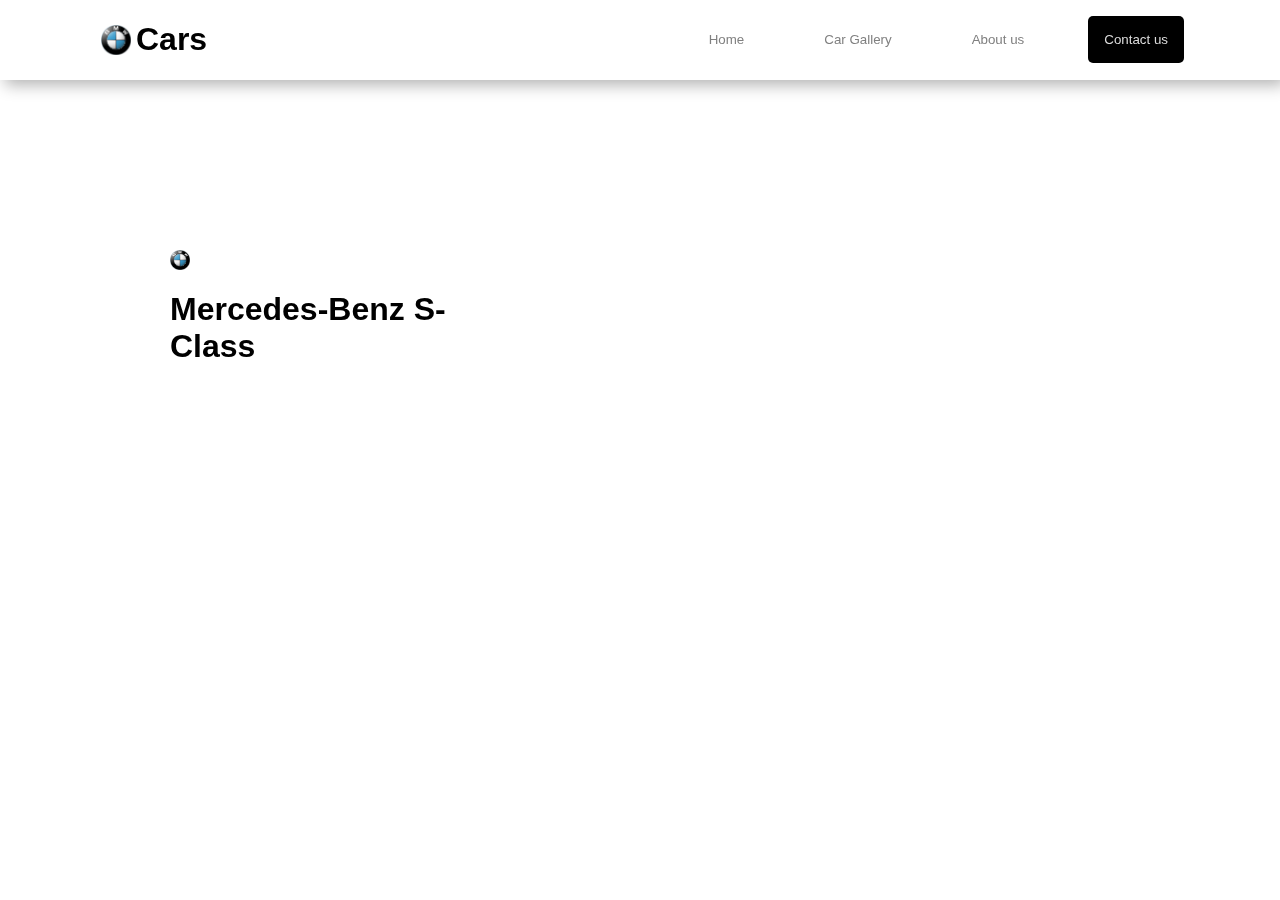
<file: about.html>
<!DOCTYPE html>
<html lang="en">
<head>
    <meta charset="UTF-8">
    <meta name="viewport" content="width=device-width, initial-scale=1.0">
    <link rel="stylesheet" href="../css/style.css">
    <title>About Us</title>
    <style>
        /* body{
            background-image: url(https://www.bmw.com/content/dam/bmw/marketBMWCOM/bmw_com/categories/automotive-life/bmwapp-wallpaper/bawp-01-stage-hd.jpg?imwidth=1440);
        } */
        .about-container {
            display: flex;
            
            font-family: 'Gill Sans', 'Gill Sans MT', Calibri, 'Trebuchet MS', sans-serif;
            flex-direction: column;
            width: 300px;
            margin: 150px;
            padding: 20px;
            color: white;
        }
        .about-container img{
            display: flex;
            justify-content: center;
            
            align-items: center;
            width: 20px;
            height: 20px;

        }
        /* .container{
            width: 100px;
            background-size: cover;
            background-position: center;
            background-repeat: no-repeat;
        }
        .container img{
            width: 3000px;
            height: 100vh;
            object-fit: cover;
        } */
    </style>
</head>
<body>
   <nav class="navbar">
        <div class="nav-left">
            <img src="../assets/bmw-logo.png" alt="">
            <h1 style="font-family: 'Gill Sans', 'Gill Sans MT', Calibri, 'Trebuchet MS', sans-serif;">Cars</h1>
        </div>
        <div class="nav-right">
            <button onclick="location.href='./index.html'">Home</button>
            <button onclick="location.href='./gallery.html'">Car Gallery</button>
            <!-- <button onclick="location.href='./window.html'">Windows</button> -->
            <button onclick="location.href='./about.html'">About us</button>
            <button id="black-button"  onclick="location.href='./contact.html'">Contact us</button>
        </div>
             </nav>

             
        <div class="about-container">
            <div class="img">
                <img src="../assets/bmw-logo.png" alt="">
            </div>
            <div>
                <h1>Mercedes-Benz S-Class</h1>
                <p>A symbol of elegance and innovation, the S-Class offers unmatched comfort and cutting-edge technology.It delivers a smooth, quiet ride with a lavish interior that redefines luxury.</p>
                
            </div>
            <!-- <div>
                <img src="../assets/mercedes.jpg" alt="">
            </div> -->
        </div>
   

      
        <!-- <video autoplay loop muted playsinline id="bg-video">
  <source src="https://www.bmw.com/content/dam/bmw/marketBMWCOM/bmw_com/categories/freude/light/light-01-stage-hd.mp4" type="video/mp4">
 
</video> -->

        <video autoplay loop muted playsinline id="bg-video">
  <source src="https://www.bmw.com/video/is/content/BMW/bmwcom/bmw_com/category/Automotive%20Life/ehack/eh-01-stage-hd2.mp4" type="video/mp4">
 
</video>

<style>
  #bg-video {
    position: fixed;
    top: 0;
    left: 0;
    min-width: 100vw;
    min-height: 100vh;
    object-fit: cover;
    z-index: -1; /* So content stays on top */
  } 
</style>
</body>
</html>
</file>
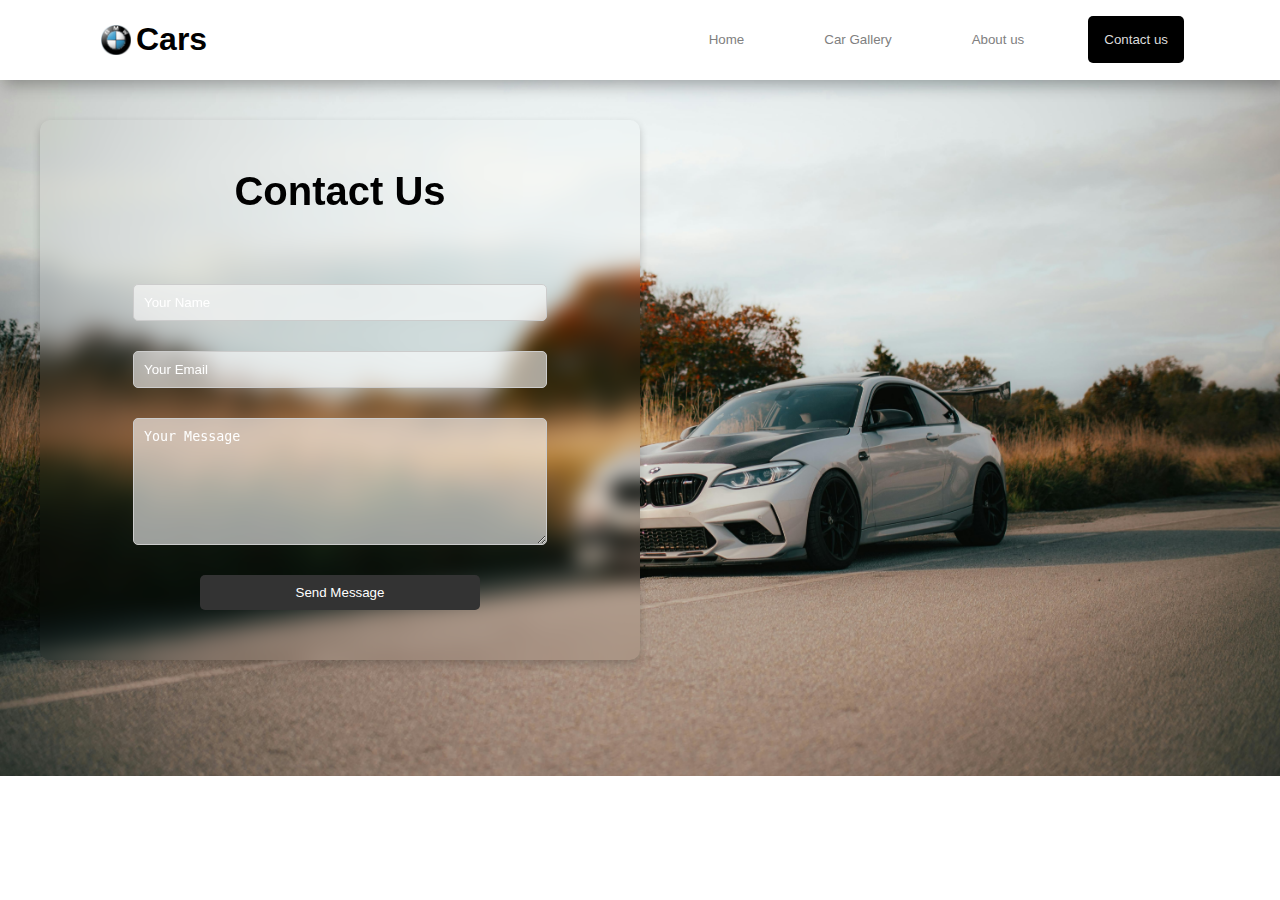
<file: contact.html>
<!DOCTYPE html>
<html lang="en">
<head>
    <meta charset="UTF-8">
    <meta name="viewport" content="width=device-width, initial-scale=1.0">
    <link rel="stylesheet" href="../css/style.css">
    <title>Contact | My Website</title>
    <style>
        body {
            background-image: url(../assets/bmw-bg1.jpg);
            background-size: cover;
            background-position: center;
            background-repeat: no-repeat;
        }
        .contact-container {
            
           width: 600px;
           margin: 40px;
           background-color: transparent;
          
        }
        .contact {
          backdrop-filter: blur(10px);

            padding: 20px;
            height: 500px;
            border-radius: 10px;
            box-shadow: 0 4px 8px rgba(0, 0, 0, 0.2);
        }
        .contact h1 {
            text-align: center;
            margin-top: 29px;
            margin-bottom: 20px;
            font-family: 'Gill Sans', 'Gill Sans MT', Calibri, 'Trebuchet MS', sans-serif;
        }
        .contact-form {
            display: flex;
            flex-direction: column;
            align-items: center;
            margin-top: 70px;
            border-radius: 12px;
        }
        .contact-form input,
        .contact-form textarea {
            width: 70%;
            padding: 10px;
            align-items: center;
            margin-bottom: 30px;
            background-color: rgba(255, 255, 255, 0.592);

            
            border-radius: 5px;
            border: 1px solid #ccc;
        }
        .contact-form textarea{
            
        }
        .ph::placeholder {
  color: rgb(255, 255, 255);
  opacity: 78; /* Firefox */
}
        
        .contact-form button {
            width: 50%;
            display: flex;
            align-items: center;
            justify-content: center;
            padding: 10px;
            background-color: #333;
            color: white;
            border: none;
            border-radius: 5px;
            cursor: pointer;
        }
    </style>
</head>
<body>
    <nav class="navbar">
        <div class="nav-left">
            <img src="../assets/bmw-logo.png" alt="">
            <h1 style="font-family: 'Gill Sans', 'Gill Sans MT', Calibri, 'Trebuchet MS', sans-serif;">Cars</h1>
        </div>
        <div class="nav-right">
            <button onclick="location.href='./index.html'">Home</button>
            <button onclick="location.href='./gallery.html'">Car Gallery</button>
            <!-- <button onclick="location.href='./window.html'">Windows</button> -->
            <button onclick="location.href='./about.html'">About us</button>
            <button id="black-button"  onclick="location.href='./contact.html'">Contact us</button>
        </div>
             </nav>
    <div class="contact-container">
        <div class="contact">
            <h1>Contact Us</h1>
            <form class="contact-form">
                <input class="ph" type="text" placeholder="Your Name" required>
                <input class="ph" type="email" placeholder="Your Email" required>
                <textarea class="ph" placeholder="Your Message" required cols="12" rows="7"></textarea>
                <button type="submit">Send Message</button>
            </form>
        </div>
        <!-- <div class="con-right">
            <img src="../assets/bmw-m7.jpg" alt="">
        </div> -->
    </div>
   
</html>
</file>
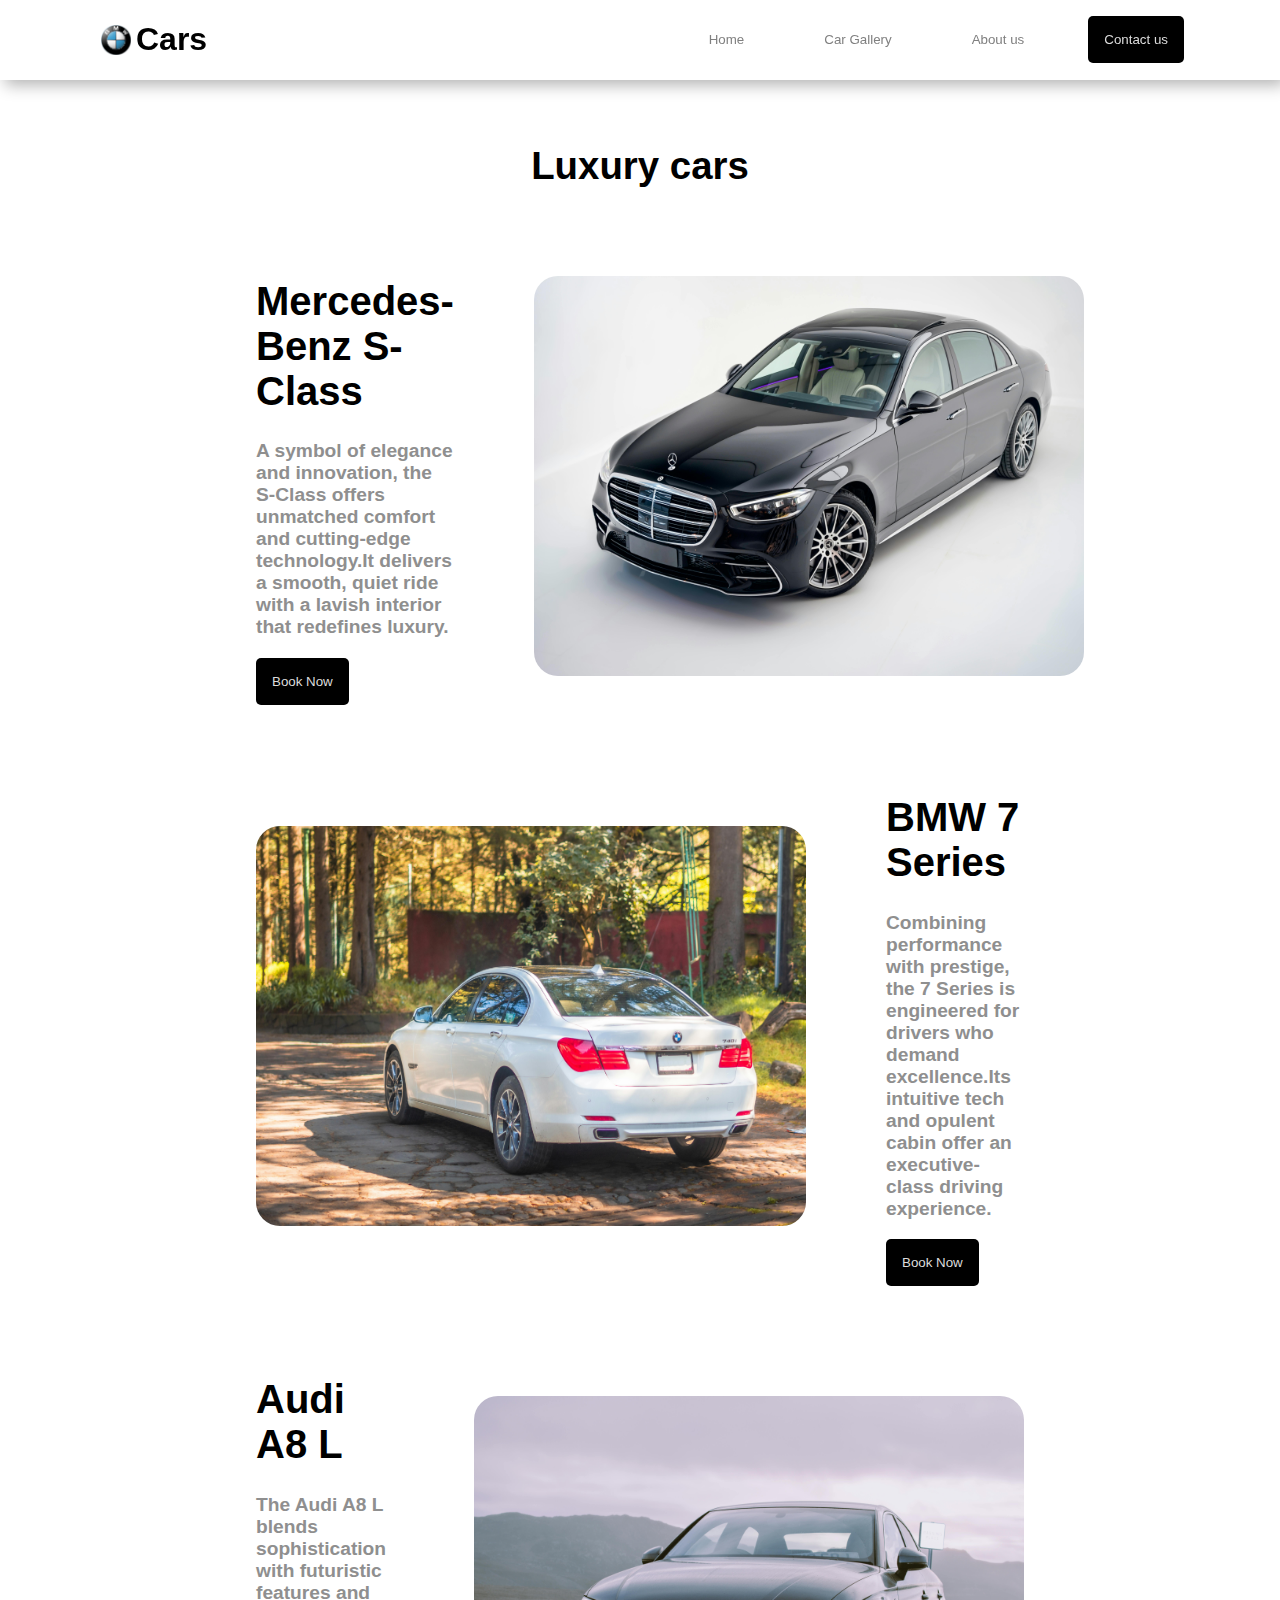
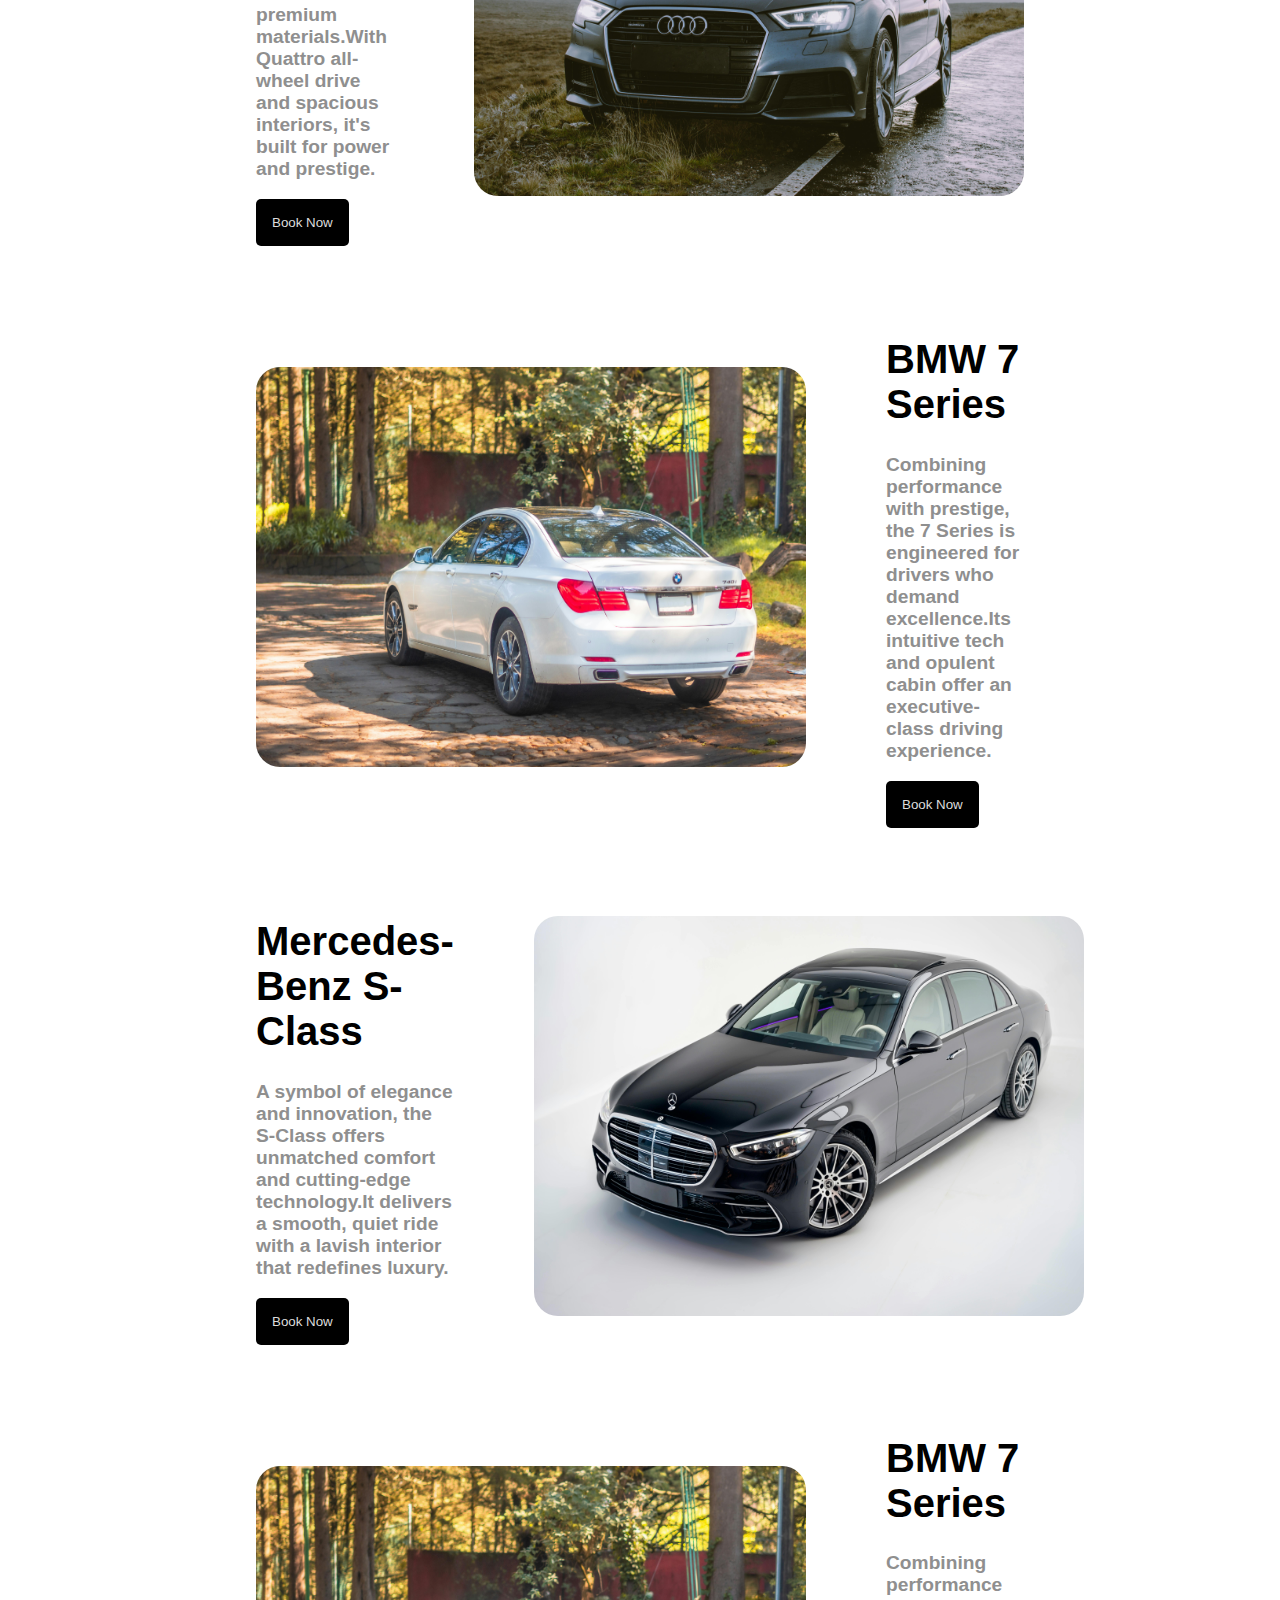
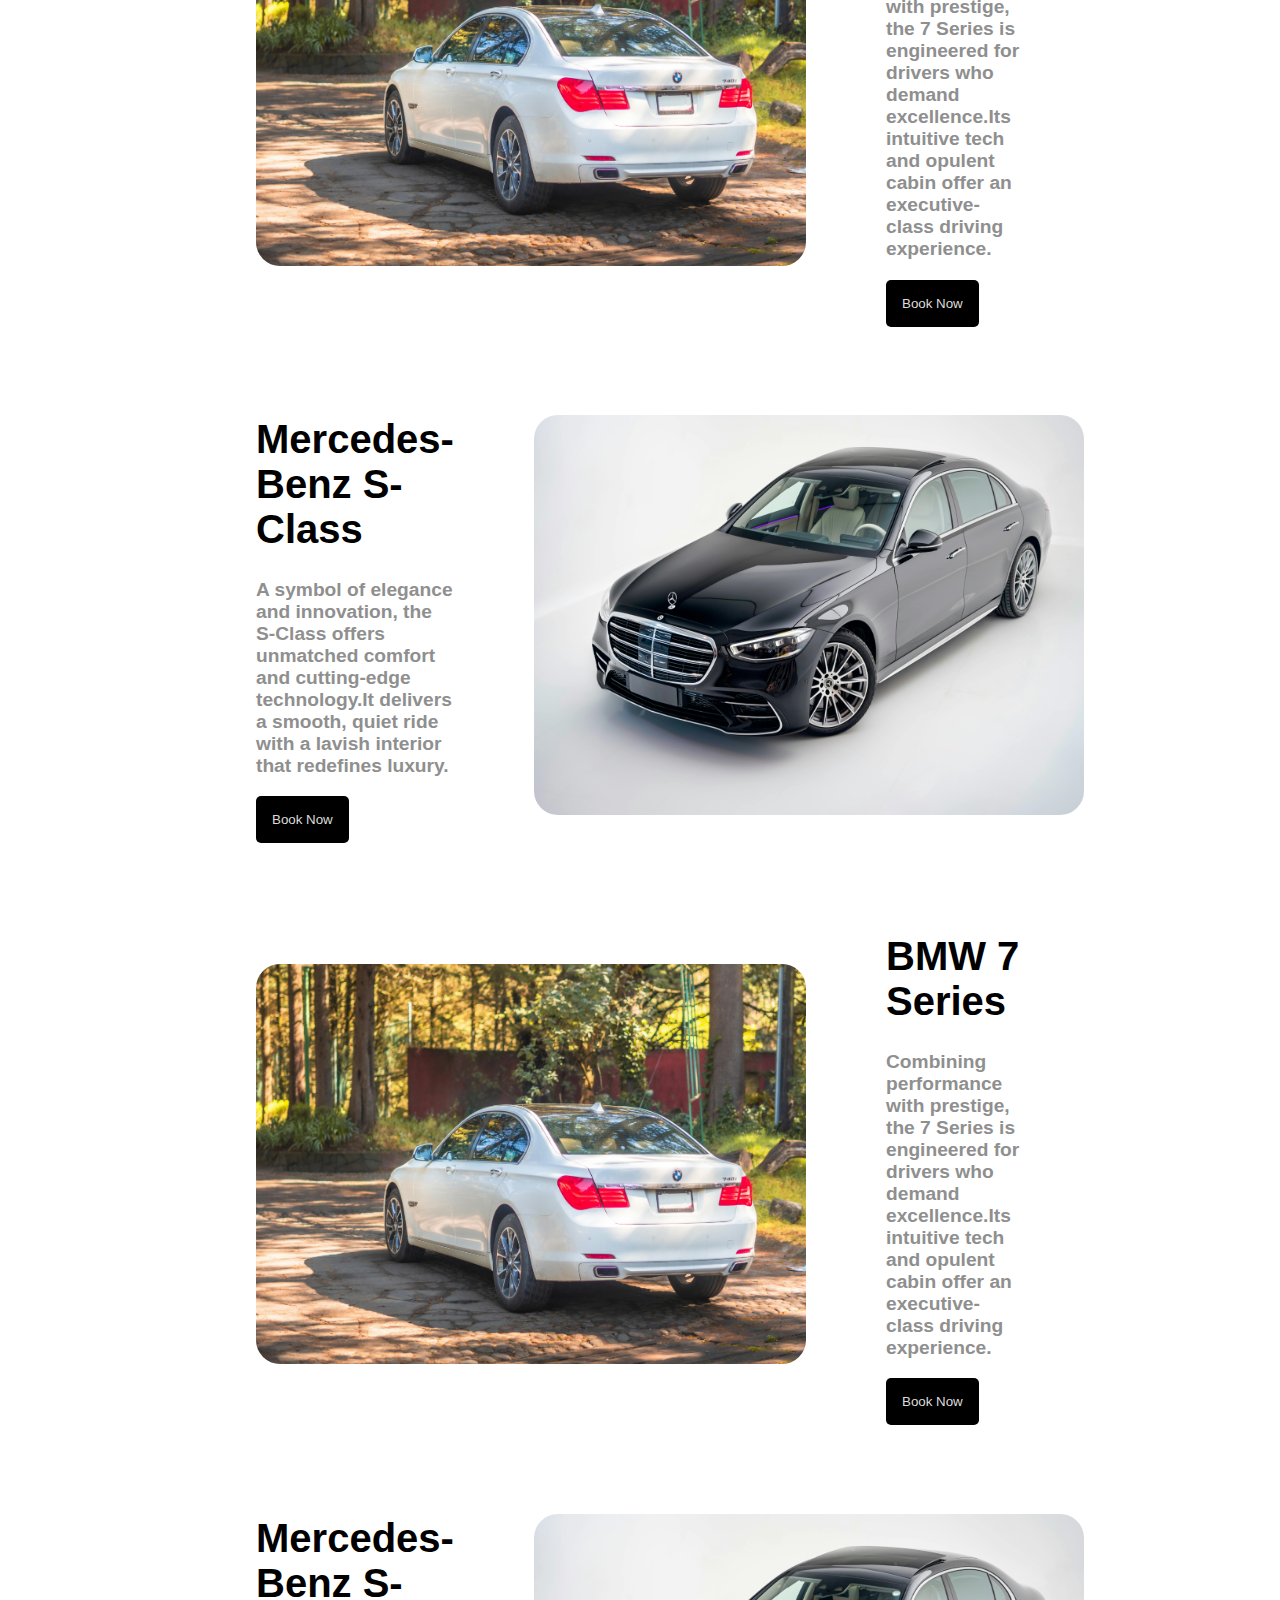
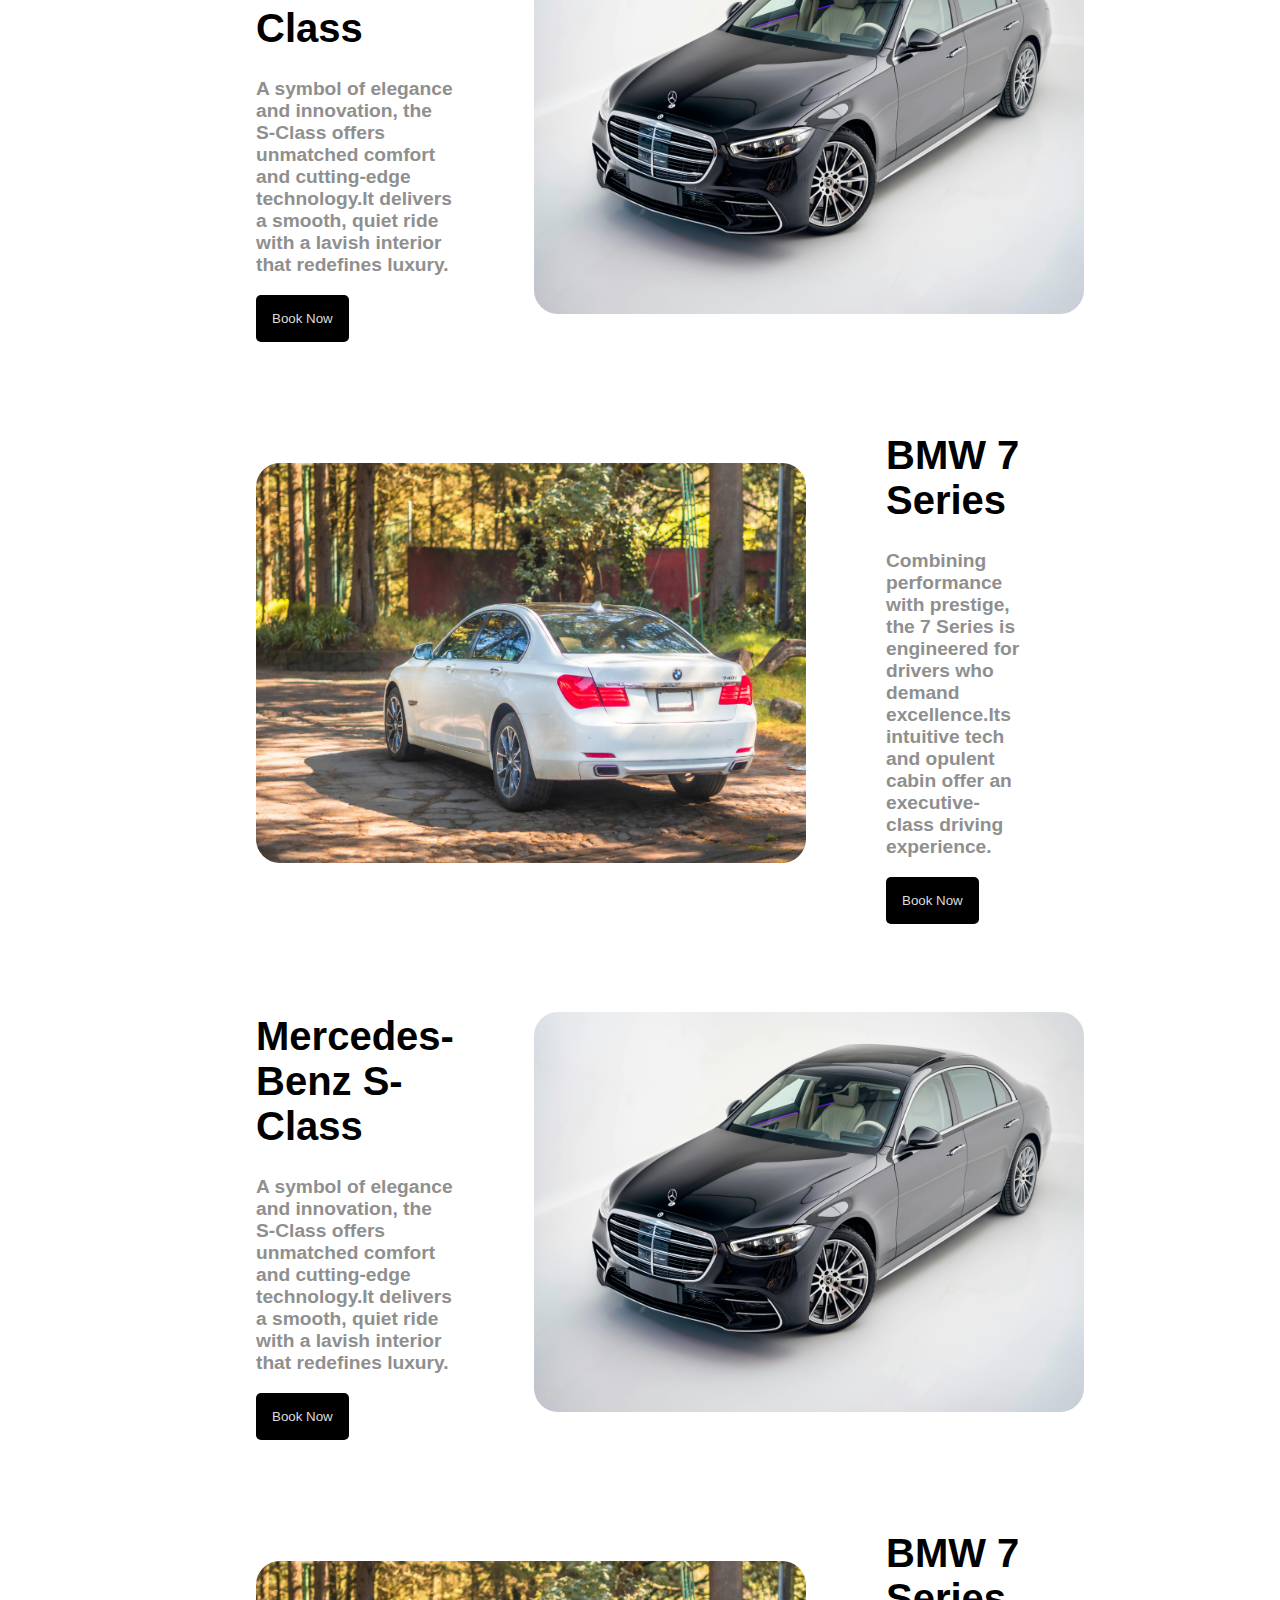
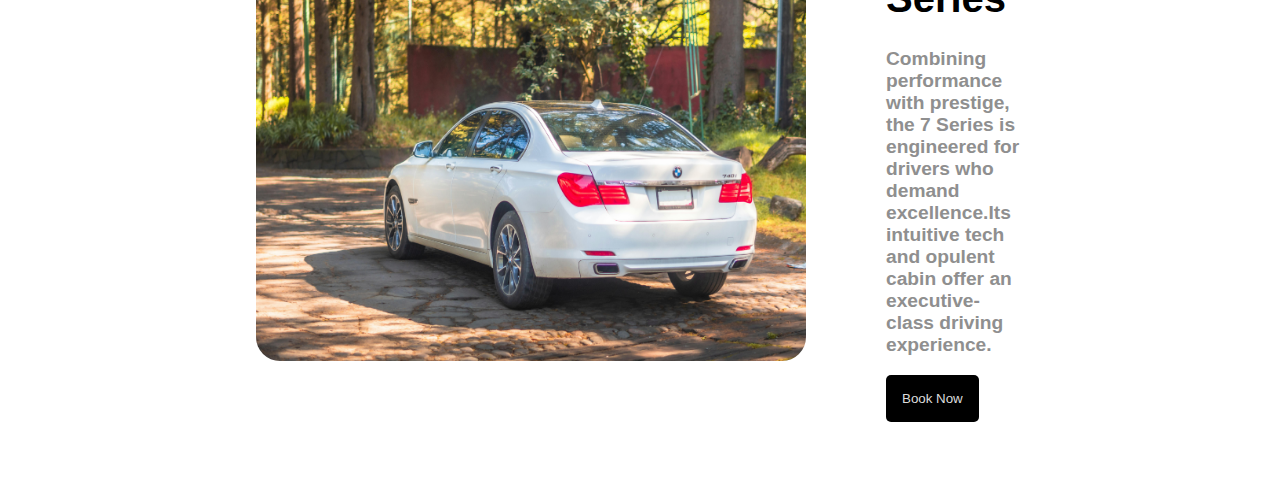
<file: gallery.html>
<!DOCTYPE html>
<html lang="en">
<head>
    <meta charset="UTF-8">
    <meta name="viewport" content="width=device-width, initial-scale=1.0">
    <link rel="stylesheet" href="../css/style.css">
    <style>
        /* body{
            background-image: url(../assets/mercedes-bg.jpg);
            background-size: cover;
            background-position: center;
            background-repeat: no-repeat;
           
        } */
    </style>
    <title>Car Gallery</title>
</head>
<body>
    <nav class="navbar">
        <div class="nav-left">
            <img src="../assets/bmw-logo.png" alt="">
            <h1 style="font-family: 'Gill Sans', 'Gill Sans MT', Calibri, 'Trebuchet MS', sans-serif;">Cars</h1>
        </div>
        <div class="nav-right">
            <button onclick="location.href='./index.html'">Home</button>
            <button onclick="location.href='./gallery.html'">Car Gallery</button>
            <!-- <button onclick="location.href='./window.html'">Windows</button> -->
            <button onclick="location.href='./contact.html'">About us</button>
            <button id="black-button"  onclick="location.href='./about.html'">Contact us</button>
        </div>
             </nav>

<!-- Cars -->
             <div class="products">

        <div class="our-products">
            <h1>Luxury cars</h1>
        </div>

        <div class="pro-card">
            <div>
                <h1>Mercedes-Benz S-Class</h1>
                <p>A symbol of elegance and innovation, the S-Class offers unmatched comfort and cutting-edge technology.It delivers a smooth, quiet ride with a lavish interior that redefines luxury.</p>
                <button id="black-button">Book Now</button>
            </div>
            <div>
                <img src="../assets/mercedes.jpg" alt="">
            </div>
        </div>

        <div class="pro-card">
            <div>
                <img src="../assets/bmw-m7.jpg" alt="">
            </div>
            <div>
                <h1> BMW 7 Series</h1>
                <p>Combining performance with prestige, the 7 Series is engineered for drivers who demand excellence.Its intuitive tech and opulent cabin offer an executive-class driving experience.</p>
                <button id="black-button">Book Now</button>
            </div>
        </div>

        <div class="pro-card">
            <div>
                <h1>Audi A8 L</h1>
                <p>The Audi A8 L blends sophistication with futuristic features and premium materials.With Quattro all-wheel drive and spacious interiors, it's built for power and prestige.</p>
                <button id="black-button">Book Now</button>
            </div>
            <div>
                <img src="../assets/audi.jpg" alt="">
            </div>
        </div>

       

        <div class="pro-card">
            <div>
                <img src="../assets/bmw-m7.jpg" alt="">
            </div>
            <div>
                <h1> BMW 7 Series</h1>
                <p>Combining performance with prestige, the 7 Series is engineered for drivers who demand excellence.Its intuitive tech and opulent cabin offer an executive-class driving experience.</p>
                <button id="black-button">Book Now</button>
            </div>
        </div>


        <div class="pro-card">
            <div>
                <h1>Mercedes-Benz S-Class</h1>
                <p>A symbol of elegance and innovation, the S-Class offers unmatched comfort and cutting-edge technology.It delivers a smooth, quiet ride with a lavish interior that redefines luxury.</p>
                <button id="black-button">Book Now</button>
            </div>
            <div>
                <img src="../assets/mercedes.jpg" alt="">
            </div>
        </div>

        <div class="pro-card">
            <div>
                <img src="../assets/bmw-m7.jpg" alt="">
            </div>
            <div>
                <h1> BMW 7 Series</h1>
                <p>Combining performance with prestige, the 7 Series is engineered for drivers who demand excellence.Its intuitive tech and opulent cabin offer an executive-class driving experience.</p>
                <button id="black-button">Book Now</button>
            </div>
        </div>

              <div class="pro-card">
            <div>
                <h1>Mercedes-Benz S-Class</h1>
                <p>A symbol of elegance and innovation, the S-Class offers unmatched comfort and cutting-edge technology.It delivers a smooth, quiet ride with a lavish interior that redefines luxury.</p>
                <button id="black-button">Book Now</button>
            </div>
            <div>
                <img src="../assets/mercedes.jpg" alt="">
            </div>
        </div>

        <div class="pro-card">
            <div>
                <img src="../assets/bmw-m7.jpg" alt="">
            </div>
            <div>
                <h1> BMW 7 Series</h1>
                <p>Combining performance with prestige, the 7 Series is engineered for drivers who demand excellence.Its intuitive tech and opulent cabin offer an executive-class driving experience.</p>
                <button id="black-button">Book Now</button>
            </div>
        </div>

          <div class="pro-card">
            <div>
                <h1>Mercedes-Benz S-Class</h1>
                <p>A symbol of elegance and innovation, the S-Class offers unmatched comfort and cutting-edge technology.It delivers a smooth, quiet ride with a lavish interior that redefines luxury.</p>
                <button id="black-button">Book Now</button>
            </div>
            <div>
                <img src="../assets/mercedes.jpg" alt="">
            </div>
        </div>

        <div class="pro-card">
            <div>
                <img src="../assets/bmw-m7.jpg" alt="">
            </div>
            <div>
                <h1> BMW 7 Series</h1>
                <p>Combining performance with prestige, the 7 Series is engineered for drivers who demand excellence.Its intuitive tech and opulent cabin offer an executive-class driving experience.</p>
                <button id="black-button">Book Now</button>
            </div>
        </div>


          <div class="pro-card">
            <div>
                <h1>Mercedes-Benz S-Class</h1>
                <p>A symbol of elegance and innovation, the S-Class offers unmatched comfort and cutting-edge technology.It delivers a smooth, quiet ride with a lavish interior that redefines luxury.</p>
                <button id="black-button">Book Now</button>
            </div>
            <div>
                <img src="../assets/mercedes.jpg" alt="">
            </div>
        </div>

        <div class="pro-card">
            <div>
                <img src="../assets/bmw-m7.jpg" alt="">
            </div>
            <div>
                <h1> BMW 7 Series</h1>
                <p>Combining performance with prestige, the 7 Series is engineered for drivers who demand excellence.Its intuitive tech and opulent cabin offer an executive-class driving experience.</p>
                <button id="black-button">Book Now</button>
            </div>
        </div>

      </div>
</body>
</html>
</file>
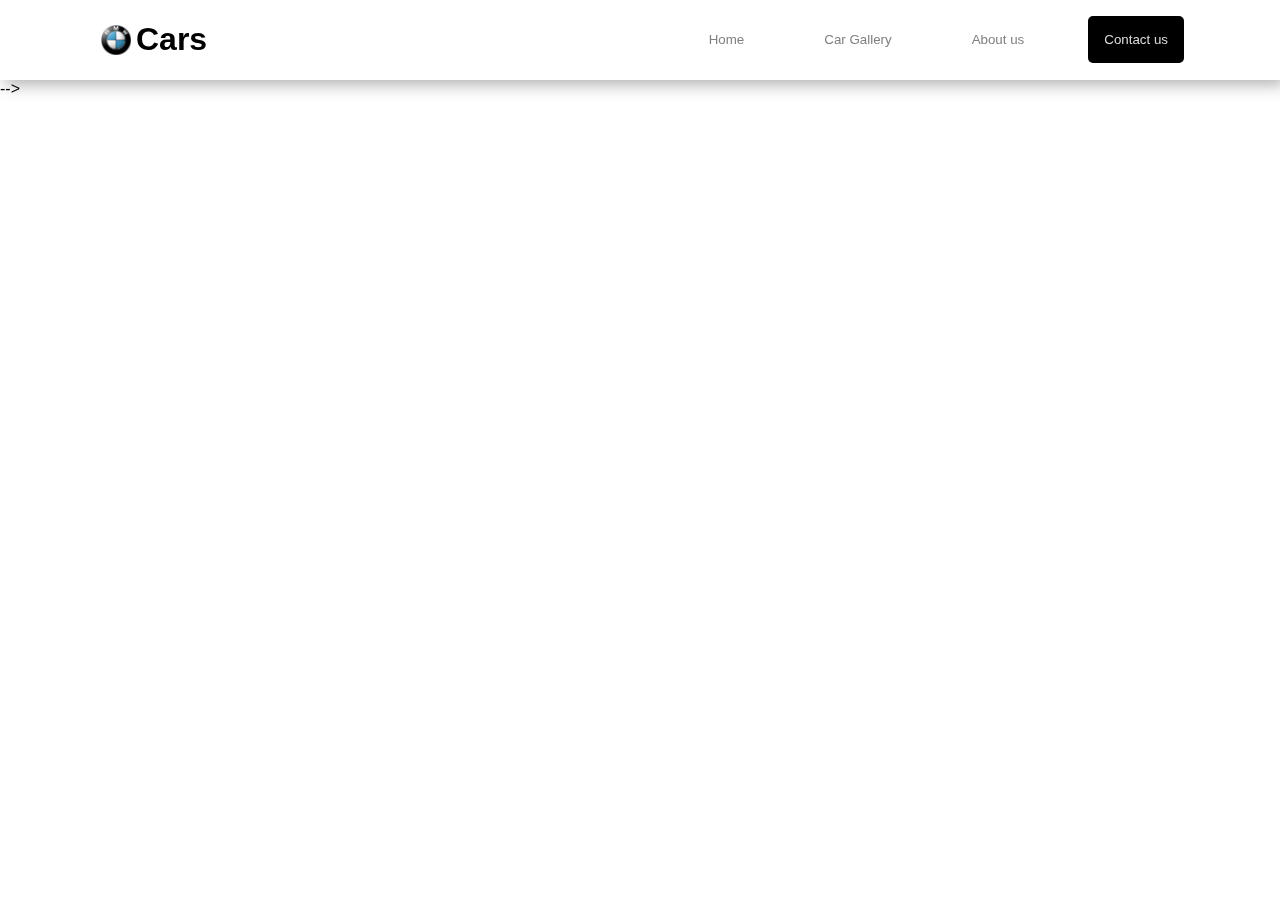
<file: html/about.html>
<!DOCTYPE html>
<html lang="en">
<head>
    <meta charset="UTF-8">
    <meta name="viewport" content="width=device-width, initial-scale=1.0">
    <link rel="stylesheet" href="../css/style.css">
    <title>About Us</title>
    <style>
        /* .container{
            width: 100px;
            background-size: cover;
            background-position: center;
            background-repeat: no-repeat;
        }
        .container img{
            width: 3000px;
            height: 100vh;
            object-fit: cover;
        } */
    </style>
</head>
<body>
   <nav class="navbar">
        <div class="nav-left">
            <img src="../assets/bmw-logo.png" alt="">
            <h1 style="font-family: 'Gill Sans', 'Gill Sans MT', Calibri, 'Trebuchet MS', sans-serif;">Cars</h1>
        </div>
        <div class="nav-right">
            <button onclick="location.href='./index.html'">Home</button>
            <button onclick="location.href='./comm.html'">Car Gallery</button>
            <!-- <button onclick="location.href='./window.html'">Windows</button> -->
            <button onclick="location.href='./about.html'">About us</button>
            <button id="black-button"  onclick="location.href='./contact.html'">Contact us</button>
        </div>
             </nav>
    <!-- <div class="container">

        <!-- <div class="main-img">
        <img src="../assets/bmw-m7.jpg" alt="">
    </div> -->
    </div> -->
        <video autoplay loop muted playsinline id="bg-video">
  <source src="https://www.bmw.com/content/dam/bmw/marketBMWCOM/bmw_com/categories/freude/light/light-01-stage-hd.mp4" type="video/mp4">
 
</video>

<style>
  #bg-video {
    position: fixed;
    top: 0;
    left: 0;
    min-width: 100vw;
    min-height: 100vh;
    object-fit: cover;
    z-index: -1; /* So content stays on top */
  }
</style>
</body>
</html>
</file>
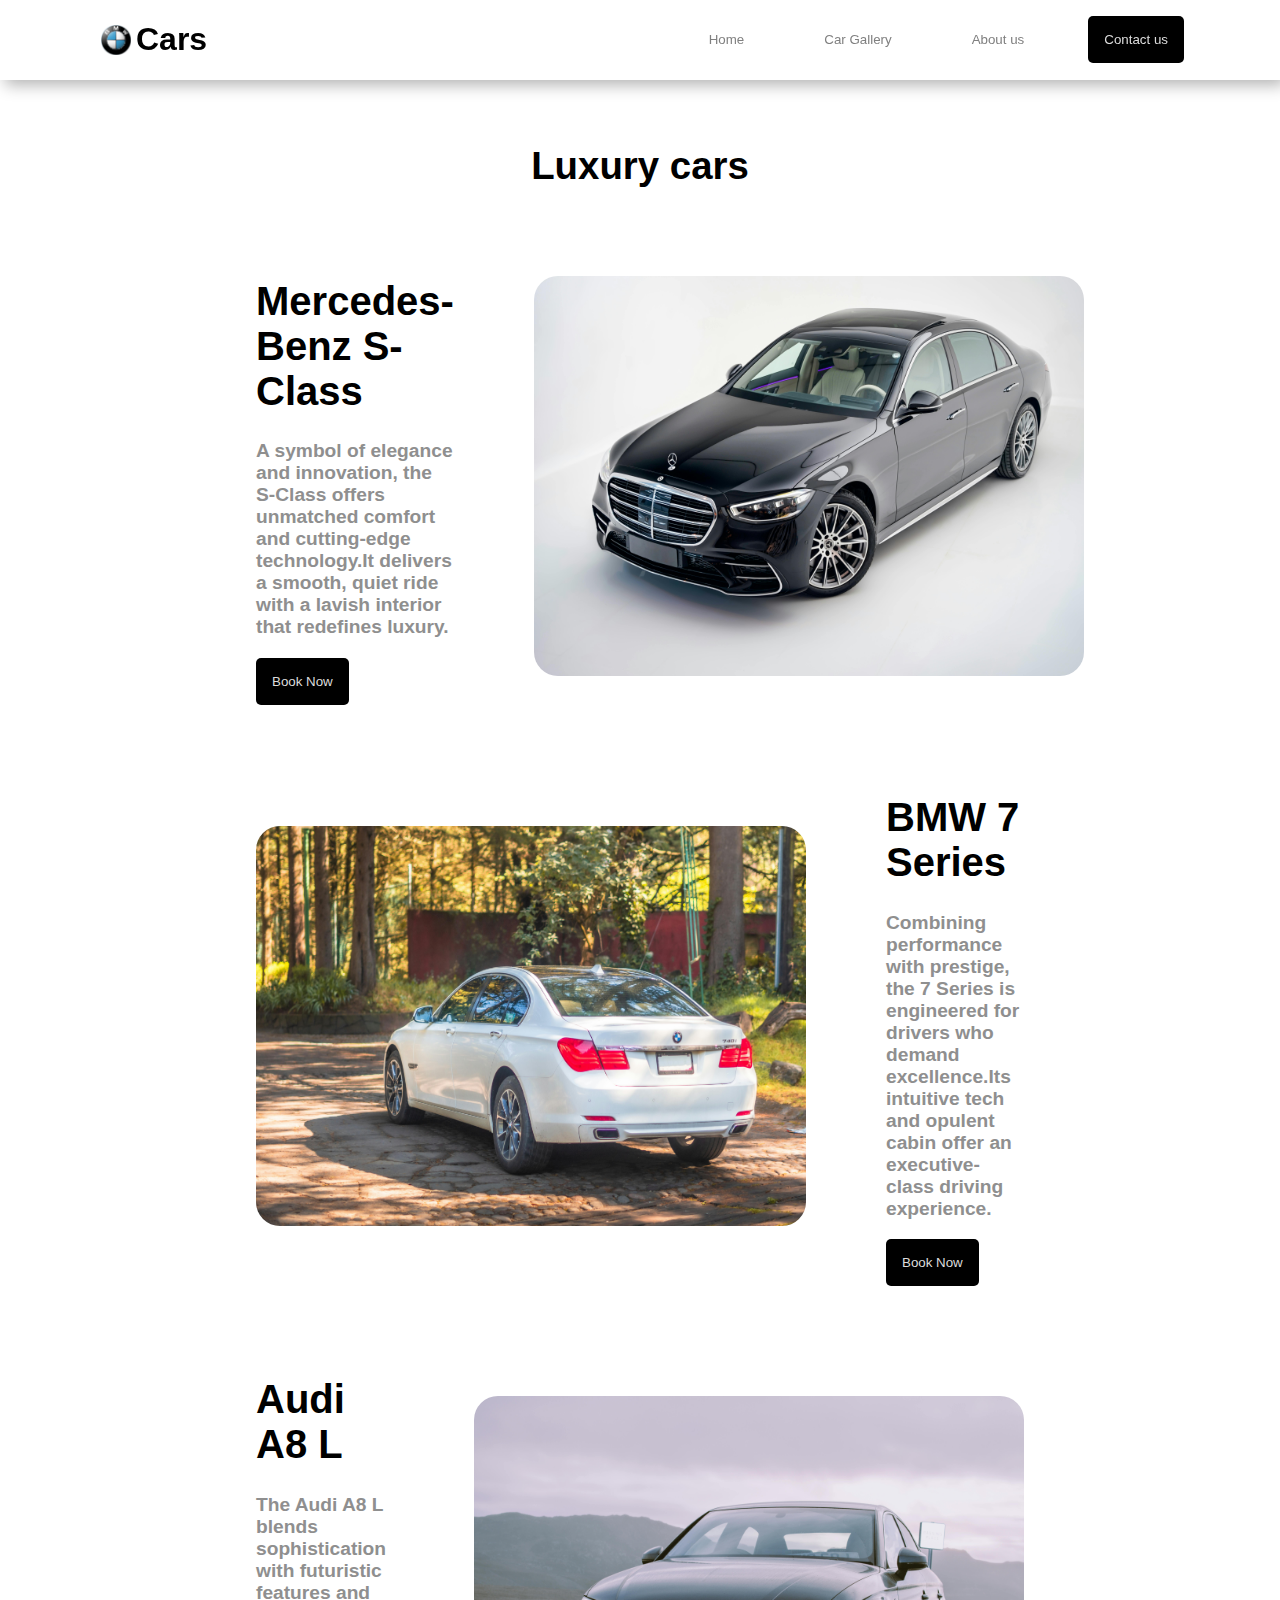
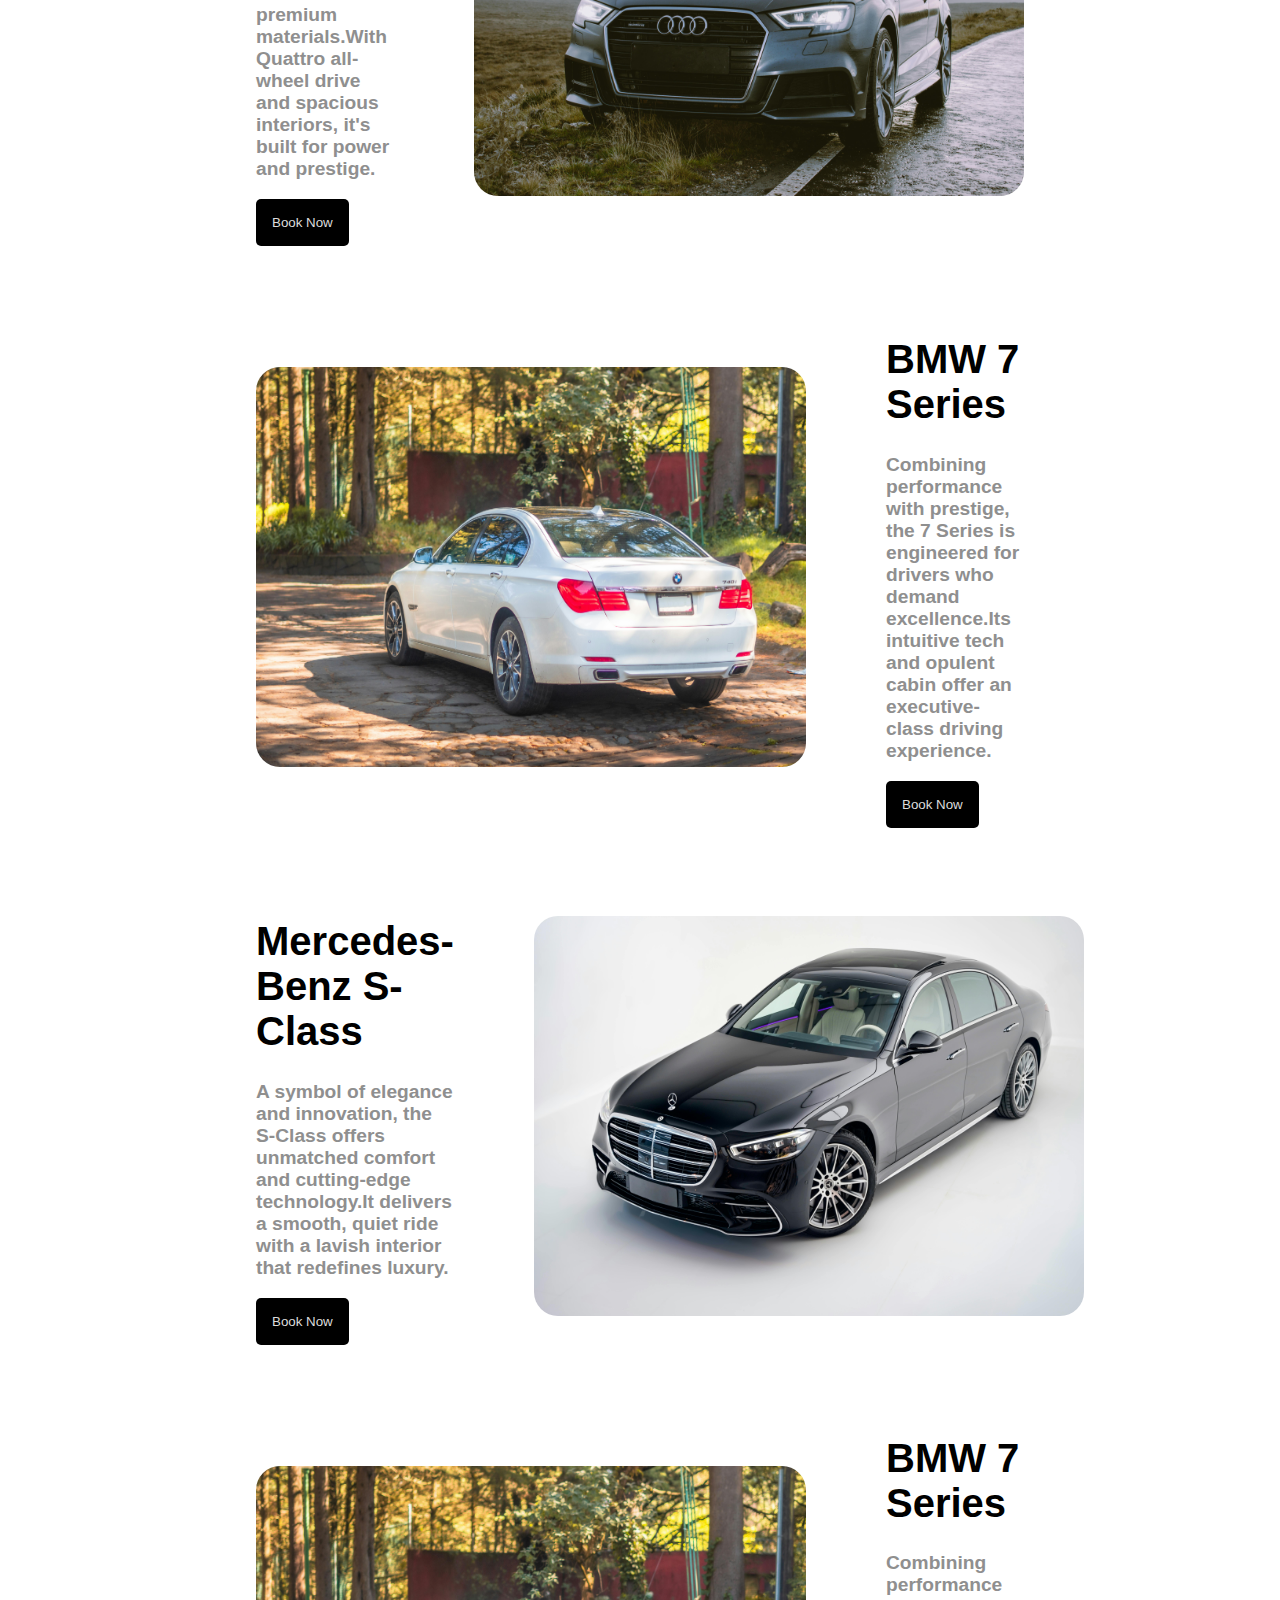
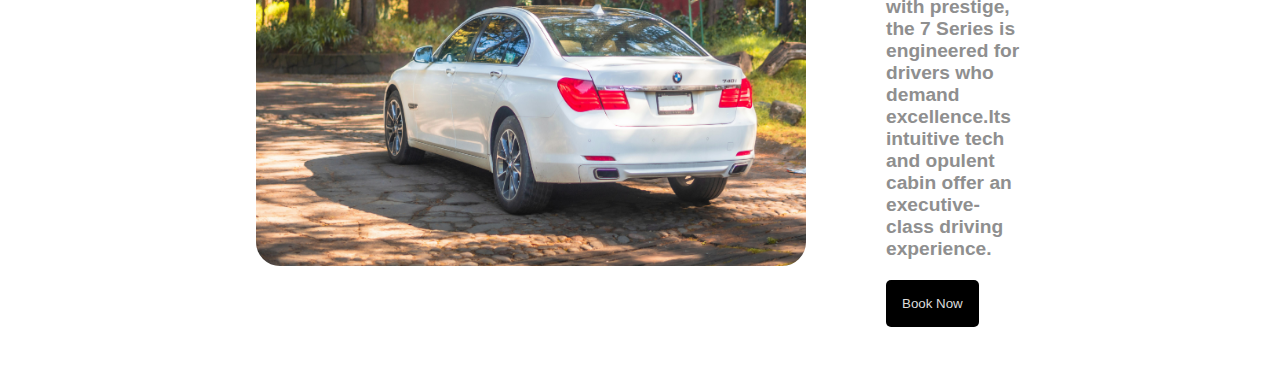
<file: html/gallery.html>
<!DOCTYPE html>
<html lang="en">
<head>
    <meta charset="UTF-8">
    <meta name="viewport" content="width=device-width, initial-scale=1.0">
    <link rel="stylesheet" href="../css/style.css">
    <style>
        /* body{
            background-image: url(../assets/mercedes-bg.jpg);
            background-size: cover;
            background-position: center;
            background-repeat: no-repeat;
           
        } */
    </style>
    <title>Car Gallery</title>
</head>
<body>
    <nav class="navbar">
        <div class="nav-left">
            <img src="../assets/bmw-logo.png" alt="">
            <h1 style="font-family: 'Gill Sans', 'Gill Sans MT', Calibri, 'Trebuchet MS', sans-serif;">Cars</h1>
        </div>
        <div class="nav-right">
            <button onclick="location.href='./index.html'">Home</button>
            <button onclick="location.href='./comm.html'">Car Gallery</button>
            <!-- <button onclick="location.href='./window.html'">Windows</button> -->
            <button onclick="location.href='./contact.html'">About us</button>
            <button id="black-button"  onclick="location.href='./about.html'">Contact us</button>
        </div>
             </nav>

<!-- Cars -->
             <div class="products">

        <div class="our-products">
            <h1>Luxury cars</h1>
        </div>

        <div class="pro-card">
            <div>
                <h1>Mercedes-Benz S-Class</h1>
                <p>A symbol of elegance and innovation, the S-Class offers unmatched comfort and cutting-edge technology.It delivers a smooth, quiet ride with a lavish interior that redefines luxury.</p>
                <button id="black-button">Book Now</button>
            </div>
            <div>
                <img src="../assets/mercedes.jpg" alt="">
            </div>
        </div>

        <div class="pro-card">
            <div>
                <img src="../assets/bmw-m7.jpg" alt="">
            </div>
            <div>
                <h1> BMW 7 Series</h1>
                <p>Combining performance with prestige, the 7 Series is engineered for drivers who demand excellence.Its intuitive tech and opulent cabin offer an executive-class driving experience.</p>
                <button id="black-button">Book Now</button>
            </div>
        </div>

        <div class="pro-card">
            <div>
                <h1>Audi A8 L</h1>
                <p>The Audi A8 L blends sophistication with futuristic features and premium materials.With Quattro all-wheel drive and spacious interiors, it's built for power and prestige.</p>
                <button id="black-button">Book Now</button>
            </div>
            <div>
                <img src="../assets/audi.jpg" alt="">
            </div>
        </div>

       

        <div class="pro-card">
            <div>
                <img src="../assets/bmw-m7.jpg" alt="">
            </div>
            <div>
                <h1> BMW 7 Series</h1>
                <p>Combining performance with prestige, the 7 Series is engineered for drivers who demand excellence.Its intuitive tech and opulent cabin offer an executive-class driving experience.</p>
                <button id="black-button">Book Now</button>
            </div>
        </div>


        <div class="pro-card">
            <div>
                <h1>Mercedes-Benz S-Class</h1>
                <p>A symbol of elegance and innovation, the S-Class offers unmatched comfort and cutting-edge technology.It delivers a smooth, quiet ride with a lavish interior that redefines luxury.</p>
                <button id="black-button">Book Now</button>
            </div>
            <div>
                <img src="../assets/mercedes.jpg" alt="">
            </div>
        </div>

        <div class="pro-card">
            <div>
                <img src="../assets/bmw-m7.jpg" alt="">
            </div>
            <div>
                <h1> BMW 7 Series</h1>
                <p>Combining performance with prestige, the 7 Series is engineered for drivers who demand excellence.Its intuitive tech and opulent cabin offer an executive-class driving experience.</p>
                <button id="black-button">Book Now</button>
            </div>
        </div>



      </div>
</body>
</html>
</file>
<file: css/style.css>
body{
    padding: 0px;
    margin: 0;
    font-family: 'Calibri', sans-serif;
    /* background-image: url(../assets/bmw-bg.jpg);
    background-position: center;
    background-size: cover;
    background-repeat: no-repeat; */
    
}
h1{
    font-weight: bolder;
    color: rgb(0, 0, 0);
}

.type-parrent h1{
    background-size: 200%;
   
}

.type-parrent{
    display: flex;
}

.type-parrent h1{
    overflow: hidden;
    white-space: nowrap;
    border-radius: 1px solid;
    animation: typing 0.7s steps(12) forwards,
    blink 1s step-end infinite;
}



#black-button{
    padding: 1rem;
    color: rgb(220, 220, 220);
    background-color: black;
    border-radius: 5px;
    border: none;
    cursor: pointer;
    transition: background-color 0.3s ease, transform 0.3s ease;

}

#black-button:hover{
    padding: 1rem;
    color: rgb(226, 226, 226);
    background-color: rgb(60, 60, 60);
    border-radius: 5px;
    border: none;
    cursor: pointer;
    transform: scale(1.05);

}

/* navbar */

.navbar{
    position: sticky;
    top: 0;
    z-index: 1000;
    display:flex;
    justify-content: space-between;
    background-color    : white;
    /* backdrop-filter: blur(10px); */
    align-items: center;
    padding-left: 6rem;
    padding-right: 6rem;
    box-shadow:5px 5px 15px rgba(0, 0, 0, 0.3);
}

.navbar

.nav-right{
    display: flex;
    gap: 3rem;
}

.nav-right button{
    font-size:la;
    margin: 0%;
    border: 0;
    padding: 1rem;
    background-color: white;
     /* backdrop-filter: blur(10px); */
    color: grey;
    cursor: pointer;
    border-radius: 5px;
    transition: background-color 0.3s ease, transform 0.3s ease;

}

.nav-right button:hover{
    color: black;
    background-color: rgb(241, 241, 241);
    transform: scale(1.05);

}

.nav-left{
    display: flex;
    justify-content:center ;
    align-items: center;
}
.nav-left h1{
    cursor: pointer;
}
.nav-left img{
    width: 30px;
    height: 30px;
    margin: 5px;
}
/* Hero */

.hero{
    display: flex;
    justify-content: space-between;
    align-items: center;
    padding-left: 10rem;
    padding-right: 10rem;
}
.hero-left h1{
    font-size:4rem;
    color: black;
}

.hero-left p{
    font-weight:600;
    padding-right:4rem ;
    margin-bottom: 2rem;
}

.hero-right img{
    margin: 3rem;
    margin-right: 0;
    border-radius: 25px;  
    width:700px;
    height: auto;
}
.hero-right video{
    
    margin: 3rem;
    margin-right: 0;
    border-radius:1.5rem;   
    width:700px;
    height: auto;
}

/* Features */
.features{
    margin: 3rem;
    text-align: center;
    font-weight: 800;
    font-size: 3rem;
    margin-bottom: 5rem;
}

.row1{
    display: flex;
    justify-content: space-evenly;
    align-items: center;
    margin: 2rem 8rem;
    gap: 1rem;
    margin-bottom: 4rem;
}

.row2{
    display: flex;
    justify-content: space-evenly;
    align-items: center;
    margin: 2rem 8rem;
    gap: 1rem;
}

.feature-card{
    background-color: rgb(236, 236, 236);
    max-width:14em;
    padding: 2.5rem 2rem 2rem 2rem;
    border-radius: 18px;
    position: relative;

}

.cards h1{
    color: black;
    font-size: 1.7rem;
    margin-bottom: 20px;
    font-weight:bold;
}

.cards p{
    color: rgb(106, 106, 106);
    font-weight: 500;
}

.cards img{
    position: absolute;
    top: -25px;
    left: -1px;

}

.our-products{
    text-align: center;
    margin: 4rem 0 3rem 0;
    font-size: larger;
    font-weight: 900;
}
.pro-card{
    display: flex;
    justify-content: space-between;
    align-items: center;
    margin: 4rem 16rem;
    gap: 5rem;
}

.pro-card h1{
    font-size: 2.5rem;
    font-weight: 900;
}

.pro-card p{
    font-size: larger;
    font-weight: 900;
    color: rgb(143, 143, 143);
}

.pro-card img{
    width: 550px;
    height: 400px;
    border-radius: 1.5rem;
}


.container{
    display: flex;
    flex-direction: column;
    background-color: beige;
    justify-content: center;
    width: 500px;
    height: 500px;
    padding: 10px;
    border-radius: 1.5rem;
    margin: 5rem;
    align-items: center;
    
}
.contact h1{
    font-size: 2.5rem;
    font-weight: 900;
    
}
</file>
